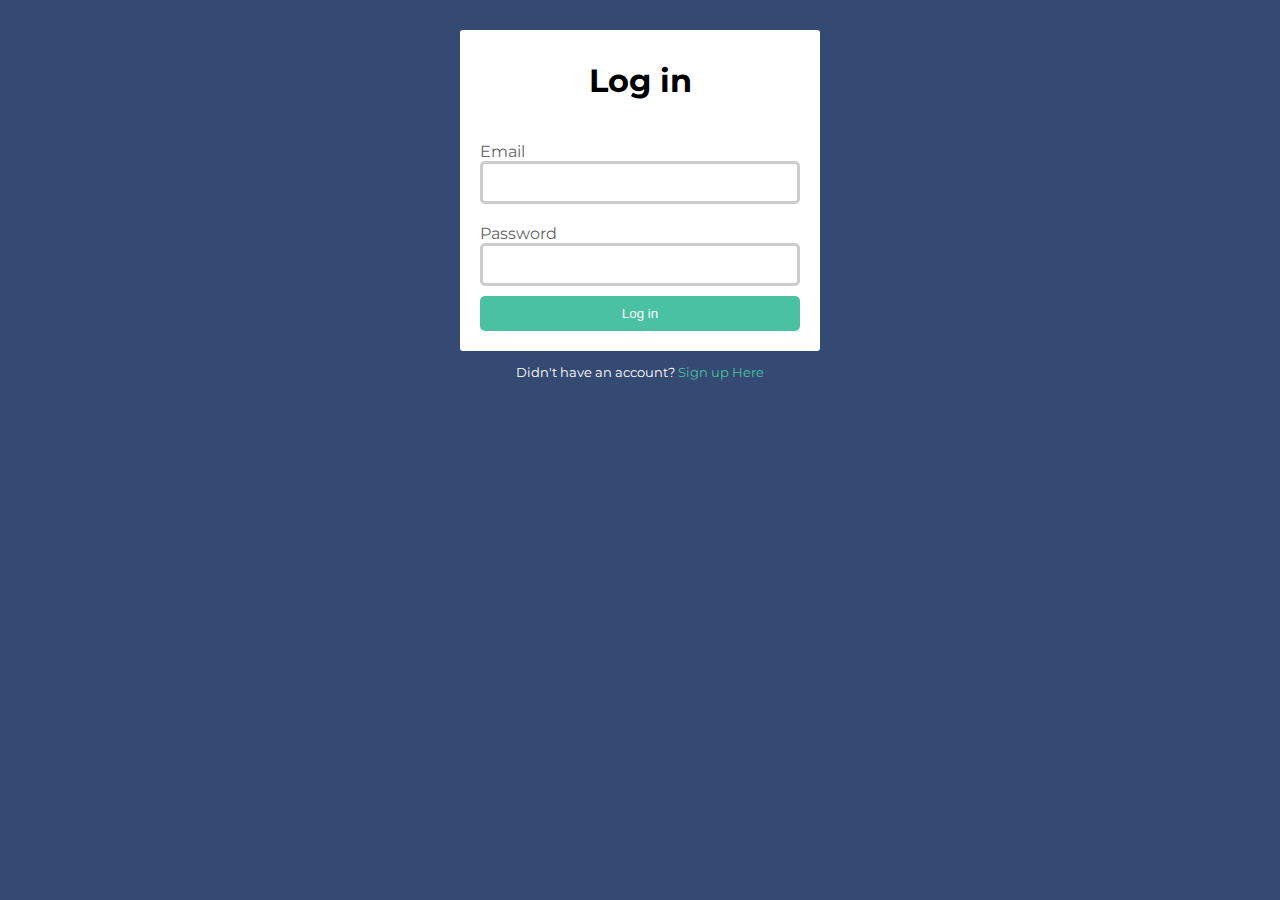
<file: index.html>
<!DOCTYPE html>
<html lang="en">
<head>
  <meta charset="UTF-8">
  <meta http-equiv="X-UA-Compatible" content="IE=edge">
  <meta name="viewport" content="width=device-width, initial-scale=1.0">
  <title>Log in</title>
  <link rel="stylesheet" href="/log_style.css">
  <link rel="preconnect" href="https://fonts.googleapis.com">
<link rel="preconnect" href="https://fonts.gstatic.com" crossorigin>
<link href="https://fonts.googleapis.com/css2?family=Montserrat&display=swap" rel="stylesheet">
</head>
<body>
  <div id="container">
    <div class="form-warp">
      <div class="form-group">
        <h1>Log in</h1> 
      </div>
      <form action="">
        <div class="form-group">
          <label for="email" id="email" >Email</label>
          <input type="email" id="input3">
        </div>
        <div class="form-group">
          <label for="Password" id="Password" >Password</label>
          <input type="password" id="input4">
        </div>
        <div class="form-group">
          <button type="submit" class="btn">Log in</button>
        </div>
      </form>
    </div>
</div>
<footer>
  <p>Didn't have an account? <a href="/SIgn in.html">Sign up Here</a></p> 
</footer>
</body>
</html>
</file>
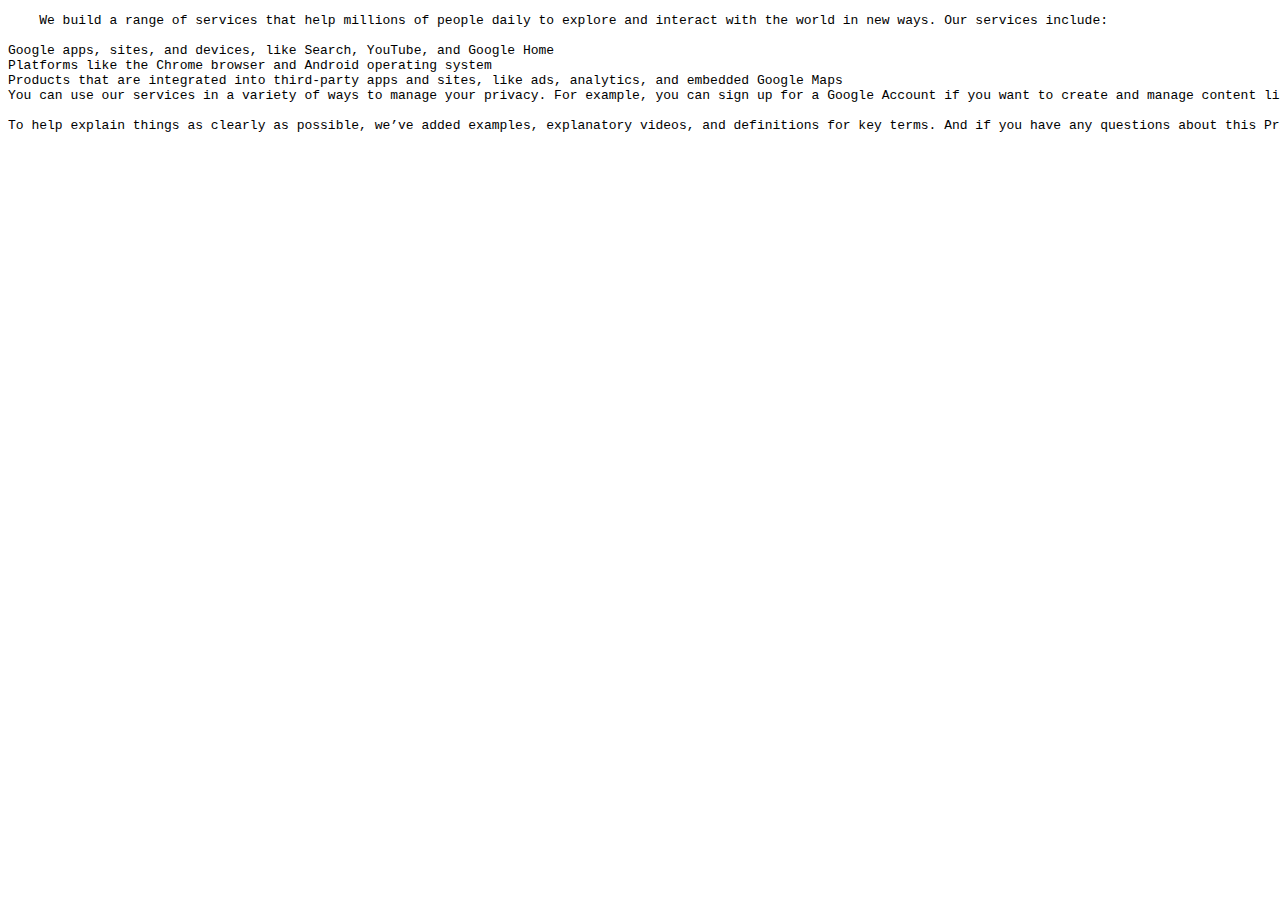
<file: privacy.html>
<!DOCTYPE html>
<html lang="en">
<head>
  <meta charset="UTF-8">
  <meta http-equiv="X-UA-Compatible" content="IE=edge">
  <meta name="viewport" content="width=device-width, initial-scale=1.0">
  <title>Privacy Policy</title>
</head>
<body>
  <pre>
    We build a range of services that help millions of people daily to explore and interact with the world in new ways. Our services include:

Google apps, sites, and devices, like Search, YouTube, and Google Home
Platforms like the Chrome browser and Android operating system
Products that are integrated into third-party apps and sites, like ads, analytics, and embedded Google Maps
You can use our services in a variety of ways to manage your privacy. For example, you can sign up for a Google Account if you want to create and manage content like emails and photos, or see more relevant search results. And you can use many Google services when you’re signed out or without creating an account at all, like searching on Google or watching YouTube videos. You can also choose to browse the web in a private mode, like Chrome Incognito mode. And across our services, you can adjust your privacy settings to control what we collect and how your information is used.

To help explain things as clearly as possible, we’ve added examples, explanatory videos, and definitions for key terms. And if you have any questions about this Privacy Policy, you can contact us
  </pre>
  
</body>
</html>
</file>
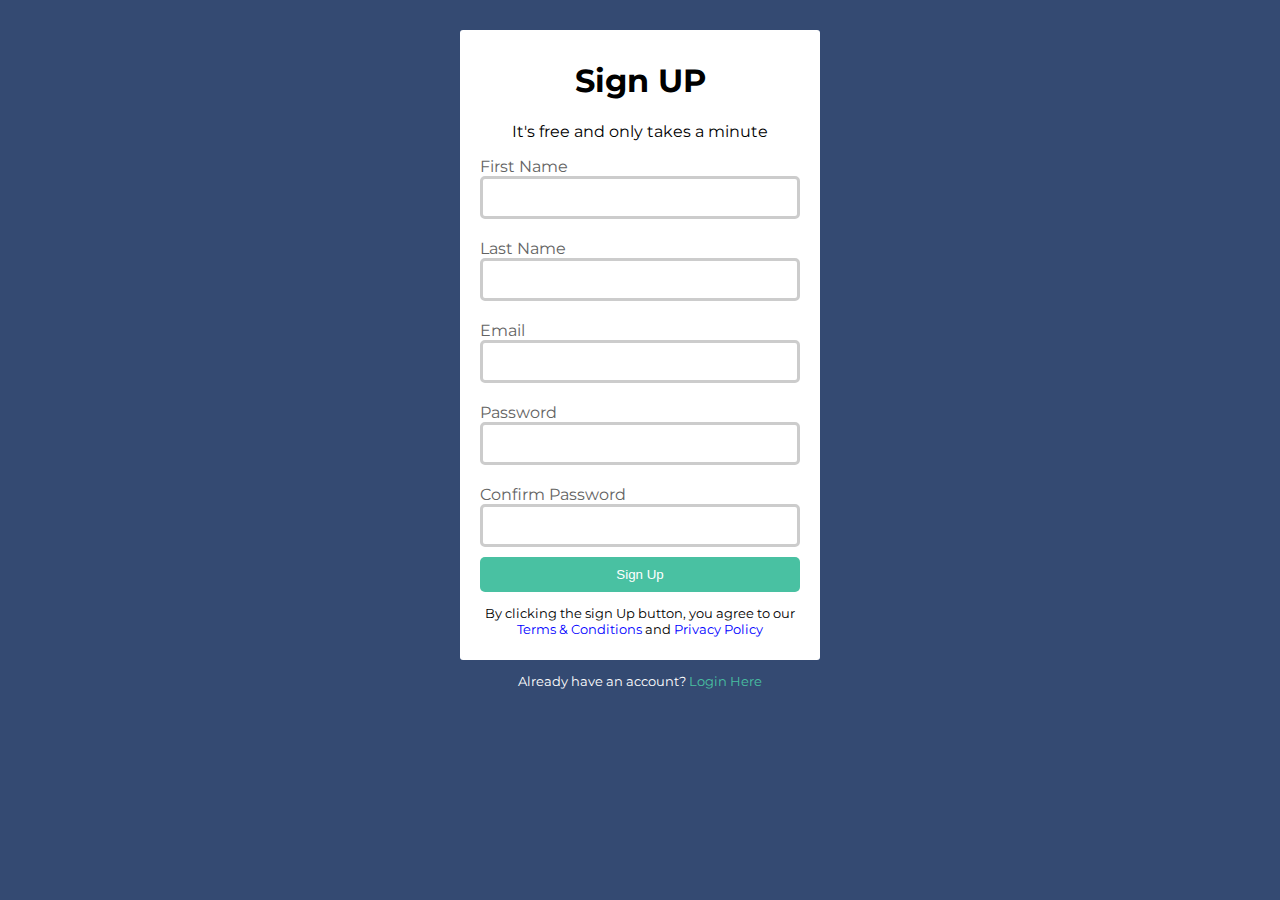
<file: SIgn in.html>
<!DOCTYPE html>
<html lang="en">
<head>
  <meta charset="UTF-8">
  <meta http-equiv="X-UA-Compatible" content="IE=edge">
  <meta name="viewport" content="width=device-width, initial-scale=1.0">
  <title>Sign up</title>
  <link rel="stylesheet" href="/sign_style.css">
  <link rel="preconnect" href="https://fonts.googleapis.com">
<link rel="preconnect" href="https://fonts.gstatic.com" crossorigin>
<link href="https://fonts.googleapis.com/css2?family=Montserrat&display=swap" rel="stylesheet">
</head>
<body>
  <div id="container">
    <div class="form-warp">
      <div class="form-group">
        <h1>Sign UP</h1> 
        <p class="msg">It's free and only takes a minute</p>
      </div>
      <form action="">
        <div class="form-group">
          <label for="fName" id="firstName" >First Name</label>
          <input type="text" id="input1">
        </div>
        <div class="form-group">
          <label for="lName" id="lastName" >Last Name</label>
          <input type="text" id="input2">
        </div>
        <div class="form-group">
          <label for="email" id="email" >Email</label>
          <input type="email" id="input3">
        </div>
        <div class="form-group">
          <label for="Password" id="Password" >Password</label>
          <input type="password" id="input4">
        </div>
        <div class="form-group">
          <label for="cPassword" id="cPassword" >Confirm Password</label>
          <input type="password" id="input5">
        </div>
        <div class="form-group">
          <button type="submit" class="btn">Sign Up</button>
        </div>
        <div class="form-group">
          <p class="button-text">By clicking the sign Up button, you agree to our <a href="/terms.html" target="_blank">Terms & Conditions</a> and <a href="/privacy.html" target="_blank">Privacy Policy</a></p>
        </div> 
      </form>
    </div>
</div>
<footer>
  <p>Already have an account? <a href="/index.html">Login Here</a></p> 
</footer>
</body>
</html>
</file>
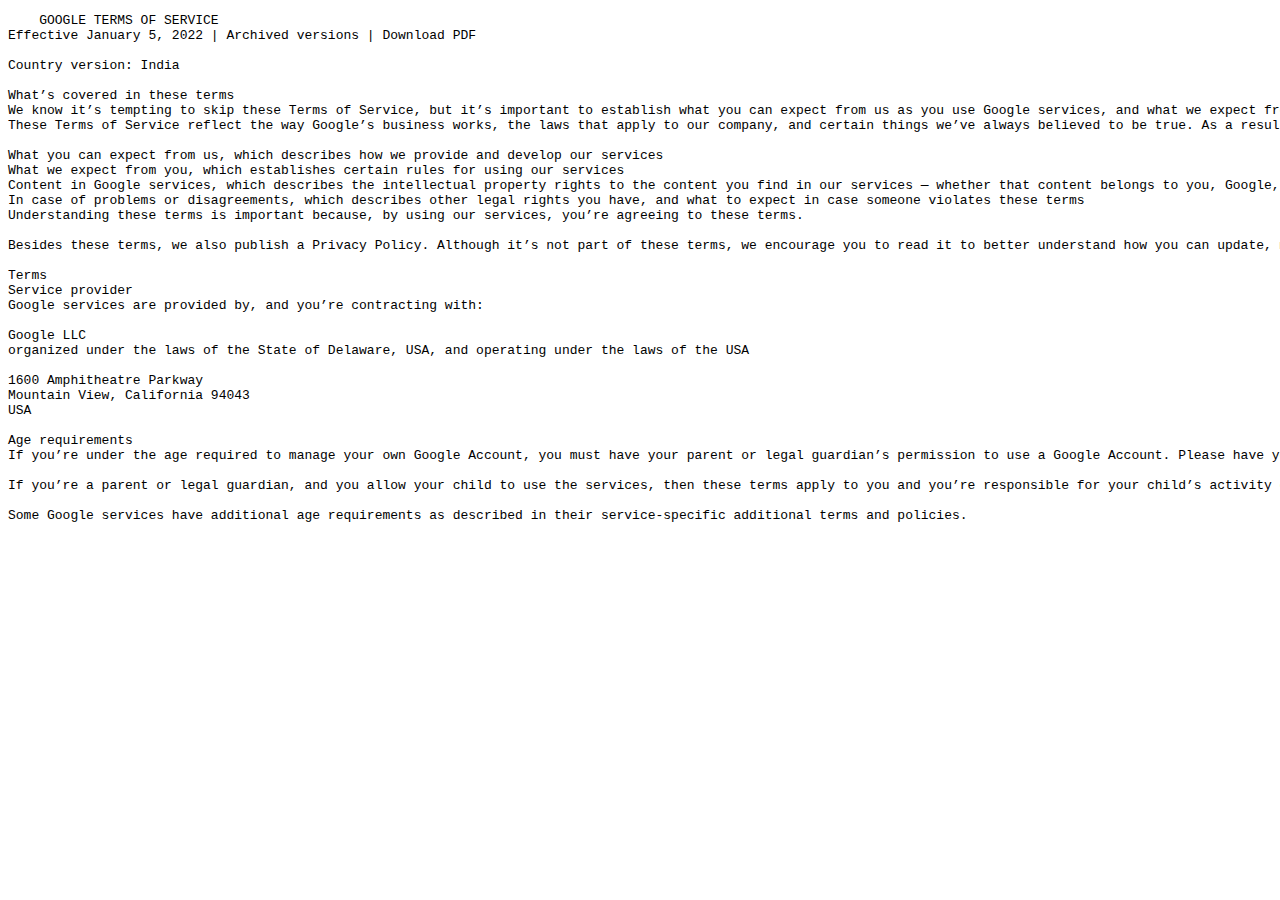
<file: terms.html>
<!DOCTYPE html>
<html lang="en">
<head>
  <meta charset="UTF-8">
  <meta http-equiv="X-UA-Compatible" content="IE=edge">
  <meta name="viewport" content="width=device-width, initial-scale=1.0">
  <title>Terms & Conditions</title>
</head>
<body>
  <pre>
    GOOGLE TERMS OF SERVICE
Effective January 5, 2022 | Archived versions | Download PDF

Country version: India

What’s covered in these terms
We know it’s tempting to skip these Terms of Service, but it’s important to establish what you can expect from us as you use Google services, and what we expect from you.
These Terms of Service reflect the way Google’s business works, the laws that apply to our company, and certain things we’ve always believed to be true. As a result, these Terms of Service help define Google’s relationship with you as you interact with our services. For example, these terms include the following topic headings:

What you can expect from us, which describes how we provide and develop our services
What we expect from you, which establishes certain rules for using our services
Content in Google services, which describes the intellectual property rights to the content you find in our services — whether that content belongs to you, Google, or others
In case of problems or disagreements, which describes other legal rights you have, and what to expect in case someone violates these terms
Understanding these terms is important because, by using our services, you’re agreeing to these terms.

Besides these terms, we also publish a Privacy Policy. Although it’s not part of these terms, we encourage you to read it to better understand how you can update, manage, export, and delete your information.

Terms
Service provider
Google services are provided by, and you’re contracting with:

Google LLC
organized under the laws of the State of Delaware, USA, and operating under the laws of the USA

1600 Amphitheatre Parkway
Mountain View, California 94043
USA

Age requirements
If you’re under the age required to manage your own Google Account, you must have your parent or legal guardian’s permission to use a Google Account. Please have your parent or legal guardian read these terms with you.

If you’re a parent or legal guardian, and you allow your child to use the services, then these terms apply to you and you’re responsible for your child’s activity on the services.

Some Google services have additional age requirements as described in their service-specific additional terms and policies.
  </pre>
</body>
</html>
</file>
<file: log_style.css>
*{
  box-sizing: border-box;
}
body{
  background: #344a72;
  font-family: 'Montserrat', sans-serif;

}
#container{
  background: white;
  padding: 10px 20px;
  max-width: 360px;
  margin: auto;
  margin-top: 30px;
  border-radius: 3px;
}
h1,p{
  text-align: center;
}

label{
  display: block;
  padding-top: 20px;
  color: rgb(99, 99, 99);
}
#firstName{
  padding-top: 0;
}
input{
  display: block;
  padding: 10px;
  width: 100%;
  border: solid #ccc;
  border-radius: 5px;
  font-size: 15px;
}
.btn{
  display: block;
  margin-top: 10px;
  width: 100%;
  padding: 10px;
  color: white;
  background: #49c1a2;
  border:none;
  border-radius: 5px;
  margin-bottom: 10px;
}
.btn:hover{
  background: #37a08e;
  cursor: pointer;
}
.form-group .button-text{
  font-size: small;
}
.form-group .button-text a{
  color: blue;
}
a{
  text-decoration: none;
}
footer{
  color: white;
  font-size: small;
  text-align: center;
}
footer a{
  color: #49c1a2;
}
</file>
<file: sign_style.css>
*{
  box-sizing: border-box;
}
body{
  background: #344a72;
  font-family: 'Montserrat', sans-serif;
}
#container{
  background: white;
  padding: 10px 20px;
  max-width: 360px;
  margin: auto;
  margin-top: 30px;
  border-radius: 3px;
}
h1,p{
  text-align: center;
}

label{
  display: block;
  padding-top: 20px;
  color: rgb(99, 99, 99);
}
#firstName{
  padding-top: 0;
}
input{
  display: block;
  padding: 10px;
  width: 100%;
  border: solid #ccc;
  border-radius: 5px;
  font-size: 15px;
}
.btn{
  display: block;
  margin-top: 10px;
  width: 100%;
  padding: 10px;
  color: white;
  background: #49c1a2;
  border:none;
  border-radius: 5px;
}
.btn:hover{
  background: #37a08e;
  cursor: pointer;
}
.form-group .button-text{
  font-size: small;
}
.form-group .button-text a{
  color: blue;
}
a{
  text-decoration: none;
}
footer{
  color: white;
  font-size: small;
  text-align: center;
}
footer a{
  color: #49c1a2;
}
</file>
